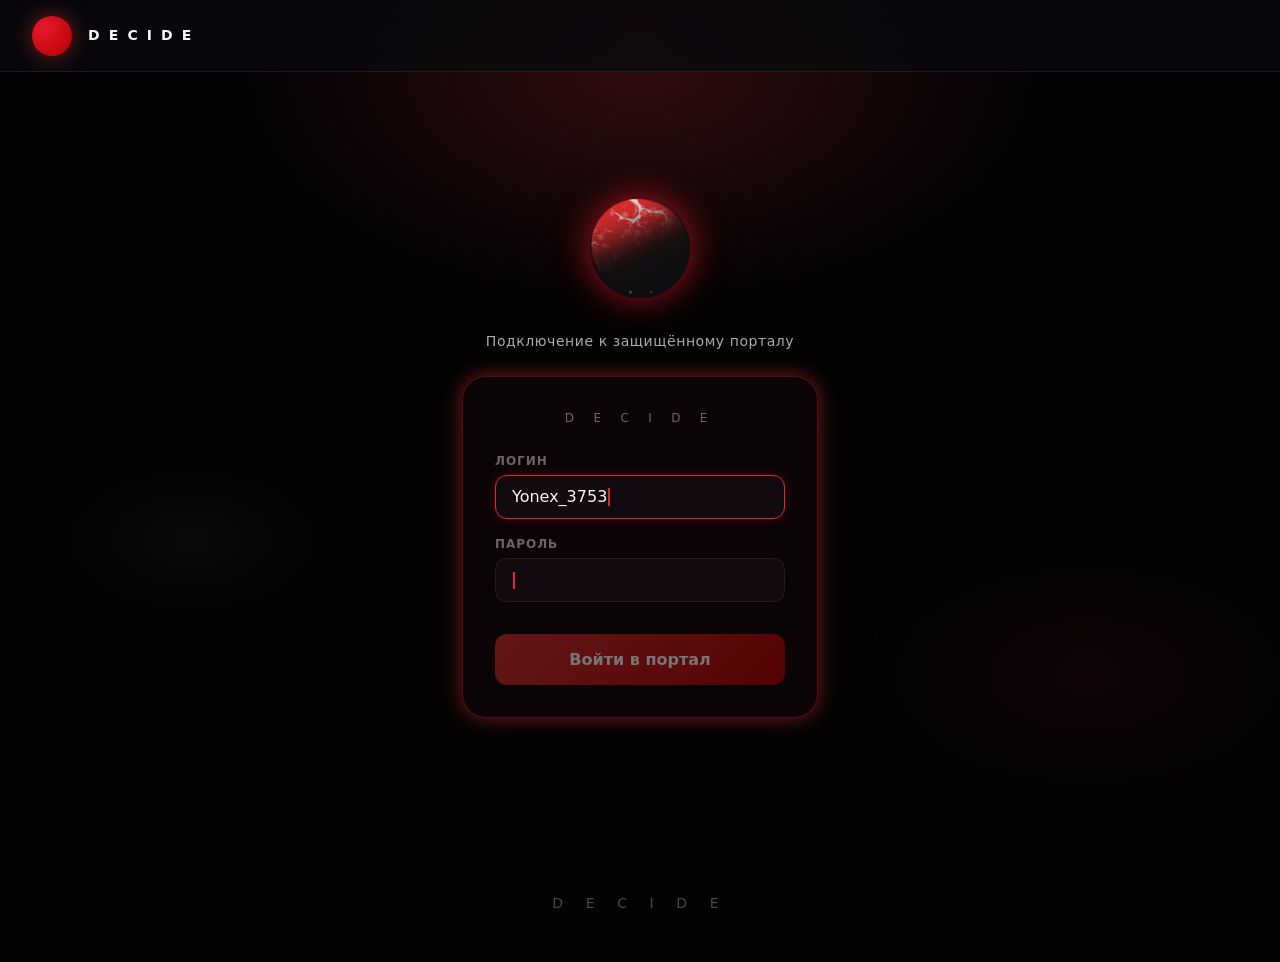
<file: index.html>
<!DOCTYPE html>
<html lang="ru">
<head>
  <meta charset="UTF-8">
  <meta name="viewport" content="width=device-width, initial-scale=1.0">
  <meta name="description" content="Decide — внутренний веб-портал команды">
  <meta name="theme-color" content="#050508">
  <title>Decide — Веб-Портал</title>
  <link rel="stylesheet" href="design.css">
</head>
<body data-current-page="home">

  <div id="live-region" class="live-region" role="status" aria-live="polite" aria-atomic="true"></div>

  <div class="page-wrapper">

    <header class="site-header site-header--auth-only" role="banner">
      <a href="index.html" class="site-logo" aria-label="Decide — на главную">
        <span class="site-logo__mark" aria-hidden="true"></span>
        <span class="site-logo__text">Decide</span>
      </a>

      <nav class="site-nav" role="navigation" aria-label="Основная навигация">
        <a href="index.html" class="site-nav__link" data-page="home" aria-current="page">
          <span class="site-nav__icon" data-icon="home" aria-hidden="true"></span>
          <span class="nav-label">Главная</span>
        </a>
        <a href="manual.html" class="site-nav__link" data-page="manual">
          <span class="site-nav__icon" data-icon="book" aria-hidden="true"></span>
          <span class="nav-label">Справочник</span>
        </a>
        <a href="rules.html" class="site-nav__link" data-page="rules">
          <span class="site-nav__icon" data-icon="clipboard" aria-hidden="true"></span>
          <span class="nav-label">Правила</span>
        </a>
      </nav>

      <div class="site-header__actions">
        <button type="button" id="logout-btn" class="btn-logout hidden" aria-label="Выйти из портала">
          Выйти
        </button>
      </div>
    </header>

    <main class="page-main page-main--wide" role="main">

      <section
        class="screen screen--active auth-screen"
        data-screen="auth"
        id="auth-screen"
        aria-label="Авторизация в портале"
        aria-hidden="false"
      >
        <div class="auth-cinematic">
          <div class="auth-cinematic__moon" role="img" aria-label="Красная луна Decide"></div>
          <p class="auth-cinematic__tagline">Подключение к защищённому порталу</p>

          <div class="auth-cinematic__card" id="cinematic-form">
            <p class="auth-cinematic__brand">D E C I D E</p>
            <div class="auth-cinematic__field">
              <span class="auth-cinematic__label">Логин</span>
              <div class="auth-cinematic__input" id="cinematic-login" aria-live="polite">
                <span class="auth-cinematic__cursor" aria-hidden="true"></span>
              </div>
            </div>
            <div class="auth-cinematic__field">
              <span class="auth-cinematic__label">Пароль</span>
              <div class="auth-cinematic__input auth-cinematic__input--password" id="cinematic-password" aria-live="polite">
                <span class="auth-cinematic__cursor" aria-hidden="true"></span>
              </div>
            </div>
            <button type="button" class="btn-primary auth-cinematic__btn" id="cinematic-btn" disabled>
              Войти в портал
            </button>
          </div>

          <div class="auth-cinematic__phase" id="cinematic-phase" hidden>
            <div class="loading-spinner" id="cinematic-spinner" role="progressbar" aria-label="Загрузка"></div>
            <p class="loading-screen__text" id="cinematic-status">Проверка доступа…</p>
          </div>
        </div>
      </section>

      <section
        class="screen dashboard-screen"
        data-screen="dashboard"
        id="dashboard-screen"
        aria-label="Главная панель портала"
        aria-hidden="true"
      >
        <div class="dashboard-sakura-bg" aria-hidden="true"></div>
        <div class="dashboard-hero">
          <div class="dashboard-hero__welcome">
            <p class="dashboard-hero__greeting">С возвращением</p>
            <h1 class="dashboard-hero__title">
              Привет, <span id="dashboard-greeting-name">Сотрудник</span>!
            </h1>
            <p class="dashboard-hero__description">
              Вы вошли в портал команды Decide. Здесь собраны справочник по иерархии ролей,
              правила поведения и все необходимые материалы для работы.
              Ваша текущая роль: <strong id="dashboard-user-role" class="text-accent">Staff</strong>.
            </p>
          </div>

          <div class="dashboard-hero__visual dashboard-hero__visual--sakura">
            <img
              src="assets/brand-moon.png"
              alt="Decide — красная луна и сакура"
              loading="lazy"
            >
            <div class="dashboard-hero__visual-overlay" aria-hidden="true"></div>
          </div>
        </div>

        <div class="dashboard-nav-grid" role="navigation" aria-label="Разделы портала">
          <a href="manual.html" class="nav-card">
            <div class="nav-card__icon" data-icon="book" aria-hidden="true"></div>
            <h2 class="nav-card__title">Справочник ролей</h2>
            <p class="nav-card__description">
              Подробное описание иерархии должностей: Director, Technical Administrator,
              Administrator, Support, Designer и Staff — обязанности, права и зоны ответственности.
            </p>
            <span class="nav-card__arrow">Перейти к справочнику →</span>
          </a>

          <a href="rules.html" class="nav-card">
            <div class="nav-card__icon" data-icon="clipboard" aria-hidden="true"></div>
            <h2 class="nav-card__title">Правила команды</h2>
            <p class="nav-card__description">
              Нормативы поведения, запрещённые слова, рекомендации по коммуникации
              и корпоративный стиль общения внутри команды.
            </p>
            <span class="nav-card__arrow">Перейти к правилам →</span>
          </a>
        </div>

        <div class="dashboard-stats" aria-label="Статистика портала">
          <div class="stat-widget stat-widget--accent">
            <div class="stat-widget__value">6</div>
            <div class="stat-widget__label">Ролей в иерархии</div>
          </div>
          <div class="stat-widget">
            <div class="stat-widget__value">24/7</div>
            <div class="stat-widget__label">Доступ к порталу</div>
          </div>
          <div class="stat-widget">
            <div class="stat-widget__value">100%</div>
            <div class="stat-widget__label">Актуальность правил</div>
          </div>
          <div class="stat-widget">
            <div class="stat-widget__value">Decide</div>
            <div class="stat-widget__label">Команда</div>
          </div>
        </div>
      </section>

    </main>

    <footer class="brand-footer" role="contentinfo">
      <p class="brand-footer__text">D E C I D E</p>
    </footer>

  </div>

  <script src="logics.js"></script>
</body>
</html>
</file>
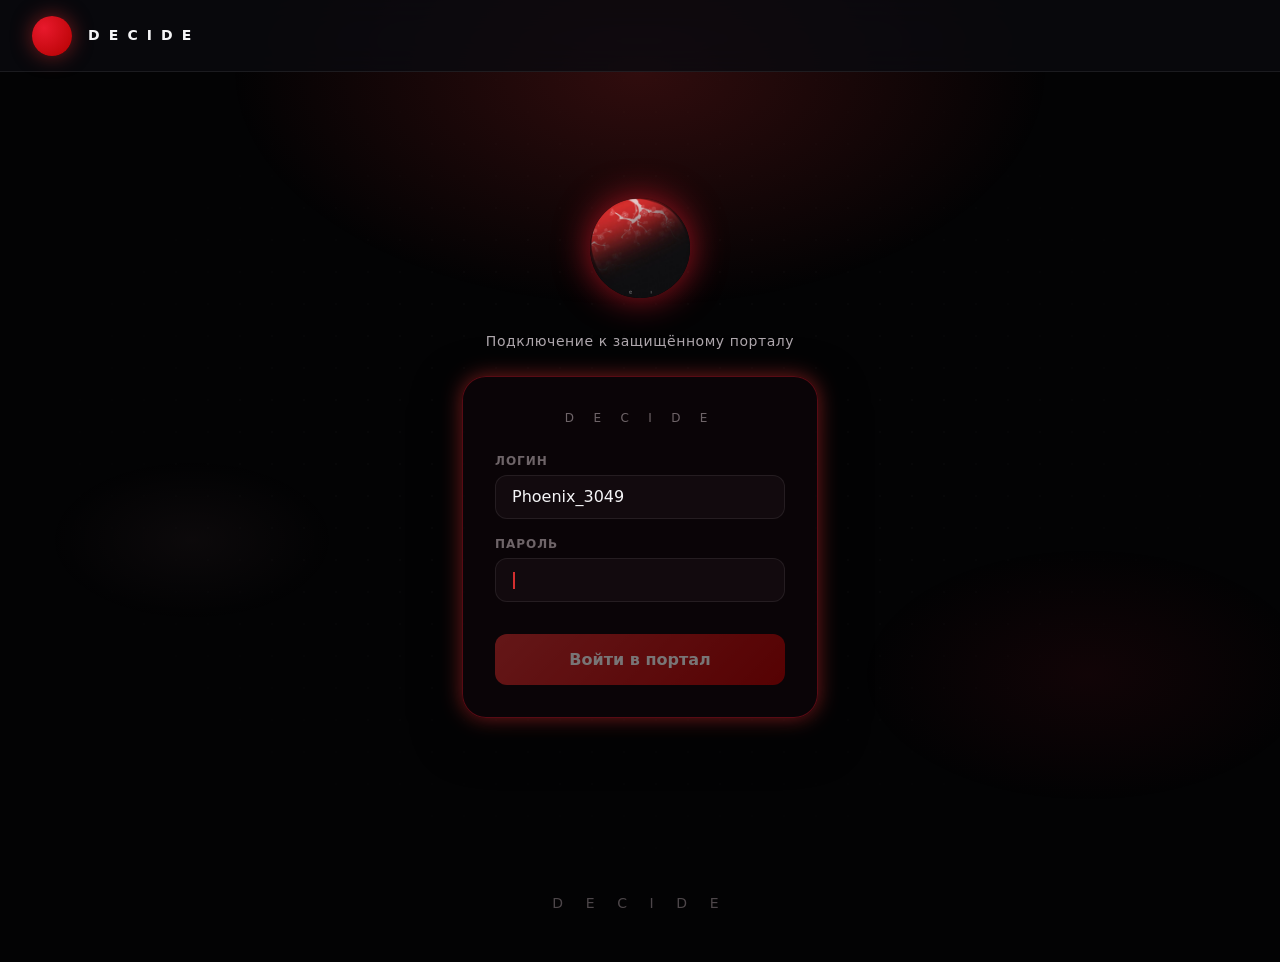
<file: manual.html>
<!DOCTYPE html>
<html lang="ru">
<head>
  <meta charset="UTF-8">
  <meta name="viewport" content="width=device-width, initial-scale=1.0">
  <meta name="description" content="Decide — справочник по иерархии ролей и должностей команды">
  <meta name="theme-color" content="#0a0a0f">
  <title>Decide — Справочник ролей</title>
  <link rel="stylesheet" href="design.css">
</head>
<body data-current-page="manual" data-page="protected">

  <div id="live-region" class="live-region" role="status" aria-live="polite" aria-atomic="true"></div>

  <div class="page-wrapper">

    <header class="site-header" role="banner">
      <a href="index.html" class="site-logo" aria-label="Decide — на главную">
        <span class="site-logo__mark" aria-hidden="true"></span>
        <span class="site-logo__text">Decide</span>
      </a>

      <nav class="site-nav" role="navigation" aria-label="Основная навигация">
        <a href="index.html" class="site-nav__link" data-page="home">
          <span class="site-nav__icon" data-icon="home" aria-hidden="true"></span>
          <span class="nav-label">Главная</span>
        </a>
        <a href="manual.html" class="site-nav__link" data-page="manual" aria-current="page">
          <span class="site-nav__icon" data-icon="book" aria-hidden="true"></span>
          <span class="nav-label">Справочник</span>
        </a>
        <a href="rules.html" class="site-nav__link" data-page="rules">
          <span class="site-nav__icon" data-icon="clipboard" aria-hidden="true"></span>
          <span class="nav-label">Правила</span>
        </a>
      </nav>

      <div class="site-header__actions">
        <button type="button" id="logout-btn" class="btn-logout hidden" aria-label="Выйти из портала">
          Выйти
        </button>
      </div>
    </header>

    <main class="page-main" role="main">

      <header class="page-hero">
        <span class="page-hero__badge">Внутренний документ</span>
        <h1 class="page-hero__title">Справочник иерархии</h1>
        <p class="page-hero__subtitle">
          Полное описание ролей и должностей в команде Decide. Каждая позиция имеет чётко
          определённые обязанности, права доступа и зоны ответственности. Документ обязателен
          к изучению всеми сотрудниками.
        </p>
      </header>

      <div class="manual-layout">

        
        <aside class="manual-toc" role="navigation" aria-label="Оглавление справочника">
          <h2 class="manual-toc__title">Содержание</h2>
          <a href="#role-director" class="manual-toc__link">Director</a>
          <a href="#role-tech-admin" class="manual-toc__link">Technical Administrator</a>
          <a href="#role-administrator" class="manual-toc__link">Administrator</a>
          <a href="#role-support" class="manual-toc__link">Support</a>
          <a href="#role-designer" class="manual-toc__link">Designer</a>
          <a href="#role-staff" class="manual-toc__link">Staff</a>
        </aside>

        
        <div class="hierarchy-timeline" role="list" aria-label="Иерархия ролей команды">

          
          <article class="role-card" id="role-director" role="listitem">
            <header class="role-card__header">
              <div class="role-card__title-group">
                <p class="role-card__level">Уровень 1 — Высшее руководство</p>
                <h2 class="role-card__title">Директор</h2>
                <p class="role-card__title-en">Director</p>
              </div>
              <span class="role-card__badge role-card__badge--director">Руководство</span>
            </header>

            <p class="role-card__description">
              Директор является высшим руководящим лицом команды Decide. Принимает стратегические
              решения, определяет направление развития проекта и несёт полную ответственность
              за деятельность всей организации. Имеет безусловный приоритет при разрешении
              конфликтных ситуаций и утверждении ключевых изменений.
            </p>

            <div class="role-card__sections">
              <section class="role-section">
                <h3 class="role-section__title">Обязанности</h3>
                <ul class="role-section__list">
                  <li>Формирование стратегии развития команды и проектов</li>
                  <li>Утверждение кадровых решений и назначение на ключевые должности</li>
                  <li>Контроль соблюдения правил и корпоративной этики</li>
                  <li>Принятие финальных решений по спорным вопросам</li>
                  <li>Представление команды во внешних коммуникациях</li>
                  <li>Утверждение бюджета и крупных технических изменений</li>
                </ul>
              </section>

              <section class="role-section">
                <h3 class="role-section__title">Права</h3>
                <ul class="role-section__list">
                  <li>Полный административный доступ ко всем системам</li>
                  <li>Право вето на любое решение нижестоящих ролей</li>
                  <li>Назначение и снятие с должности любого сотрудника</li>
                  <li>Изменение правил и регламентов команды</li>
                  <li>Доступ к конфиденциальной информации проекта</li>
                </ul>
              </section>

              <section class="role-section">
                <h3 class="role-section__title">Зона ответственности</h3>
                <ul class="role-section__list">
                  <li>Общее руководство командой Decide</li>
                  <li>Стратегическое планирование и развитие</li>
                  <li>Корпоративная культура и ценности</li>
                  <li>Юридические и репутационные риски</li>
                </ul>
              </section>
            </div>
          </article>

          
          <article class="role-card" id="role-tech-admin" role="listitem">
            <header class="role-card__header">
              <div class="role-card__title-group">
                <p class="role-card__level">Уровень 2 — Техническое руководство</p>
                <h2 class="role-card__title">Технический администратор</h2>
                <p class="role-card__title-en">Technical Administrator</p>
              </div>
              <span class="role-card__badge role-card__badge--tech">Техническая роль</span>
            </header>

            <p class="role-card__description">
              Технический администратор отвечает за инфраструктуру, серверы, боты и все
              технические системы команды. Является главным специалистом по настройке,
              обслуживанию и безопасности IT-ресурсов. Подчиняется напрямую Director.
            </p>

            <div class="role-card__sections">
              <section class="role-section">
                <h3 class="role-section__title">Обязанности</h3>
                <ul class="role-section__list">
                  <li>Администрирование серверов Discord и связанных сервисов</li>
                  <li>Разработка, настройка и поддержка ботов</li>
                  <li>Обеспечение информационной безопасности</li>
                  <li>Резервное копирование и восстановление данных</li>
                  <li>Техническая поддержка администраторов нижнего уровня</li>
                  <li>Мониторинг работоспособности всех систем 24/7</li>
                  <li>Внедрение и сопровождение веб-портала и интеграций</li>
                </ul>
              </section>

              <section class="role-section">
                <h3 class="role-section__title">Права</h3>
                <ul class="role-section__list">
                  <li>Полный root-доступ к серверам и хостингу</li>
                  <li>Управление API-ключами и токенами ботов</li>
                  <li>Настройка прав доступа на техническом уровне</li>
                  <li>Развёртывание и откат обновлений</li>
                  <li>Доступ к логам и системам мониторинга</li>
                </ul>
              </section>

              <section class="role-section">
                <h3 class="role-section__title">Зона ответственности</h3>
                <ul class="role-section__list">
                  <li>Техническая инфраструктура команды</li>
                  <li>Безопасность данных и систем</li>
                  <li>Бесперебойная работа сервисов</li>
                  <li>Техническая документация</li>
                </ul>
              </section>
            </div>
          </article>

          
          <article class="role-card" id="role-administrator" role="listitem">
            <header class="role-card__header">
              <div class="role-card__title-group">
                <p class="role-card__level">Уровень 3 — Администрирование</p>
                <h2 class="role-card__title">Администратор</h2>
                <p class="role-card__title-en">Administrator</p>
              </div>
              <span class="role-card__badge role-card__badge--admin">Администрирование</span>
            </header>

            <p class="role-card__description">
              Администратор управляет повседневной жизнью сервера и команды: модерация,
              организация мероприятий, работа с участниками. Является связующим звеном
              между руководством и рядовыми сотрудниками.
            </p>

            <div class="role-card__sections">
              <section class="role-section">
                <h3 class="role-section__title">Обязанности</h3>
                <ul class="role-section__list">
                  <li>Модерация чатов и голосовых каналов</li>
                  <li>Применение санкций согласно правилам команды</li>
                  <li>Организация и проведение внутренних мероприятий</li>
                  <li>Координация работы Support и Staff</li>
                  <li>Обработка обращений и жалоб участников</li>
                  <li>Ведение отчётности о проделанной работе</li>
                  <li>Контроль соблюдения правил новыми участниками</li>
                </ul>
              </section>

              <section class="role-section">
                <h3 class="role-section__title">Права</h3>
                <ul class="role-section__list">
                  <li>Выдача предупреждений, мутов и банов</li>
                  <li>Управление ролями участников (в рамках полномочий)</li>
                  <li>Создание и редактирование каналов</li>
                  <li>Доступ к модераторским инструментам</li>
                  <li>Инициирование кадровых рекомендаций</li>
                </ul>
              </section>

              <section class="role-section">
                <h3 class="role-section__title">Зона ответственности</h3>
                <ul class="role-section__list">
                  <li>Порядок и дисциплина на сервере</li>
                  <li>Качество модерации</li>
                  <li>Актуальность правил в повседневной практике</li>
                  <li>Обратная связь от участников</li>
                </ul>
              </section>
            </div>
          </article>

          
          <article class="role-card" id="role-support" role="listitem">
            <header class="role-card__header">
              <div class="role-card__title-group">
                <p class="role-card__level">Уровень 4 — Поддержка</p>
                <h2 class="role-card__title">Саппорт</h2>
                <p class="role-card__title-en">Support</p>
              </div>
              <span class="role-card__badge role-card__badge--support">Поддержка</span>
            </header>

            <p class="role-card__description">
              Сотрудник поддержки — первое лицо, с которым взаимодействуют участники при
              возникновении вопросов или проблем. Обеспечивает оперативную помощь, собирает
              обратную связь и эскалирует сложные случаи администраторам.
            </p>

            <div class="role-card__sections">
              <section class="role-section">
                <h3 class="role-section__title">Обязанности</h3>
                <ul class="role-section__list">
                  <li>Ответы на обращения участников в тикет-системе</li>
                  <li>Консультирование по правилам и функционалу сервера</li>
                  <li>Фиксация и передача багов техническому администратору</li>
                  <li>Помощь новым участникам в адаптации</li>
                  <li>Ведение базы знаний и FAQ</li>
                  <li>Сбор предложений по улучшению сервиса</li>
                </ul>
              </section>

              <section class="role-section">
                <h3 class="role-section__title">Права</h3>
                <ul class="role-section__list">
                  <li>Доступ к тикет-системе и истории обращений</li>
                  <li>Создание внутренних заметок по обращениям</li>
                  <li>Эскалация тикетов администраторам</li>
                  <li>Доступ к справочным материалам и документации</li>
                </ul>
              </section>

              <section class="role-section">
                <h3 class="role-section__title">Зона ответственности</h3>
                <ul class="role-section__list">
                  <li>Качество и скорость ответов на обращения</li>
                  <li>Удовлетворённость участников поддержкой</li>
                  <li>Актуальность FAQ и базы знаний</li>
                </ul>
              </section>
            </div>
          </article>

          
          <article class="role-card" id="role-designer" role="listitem">
            <header class="role-card__header">
              <div class="role-card__title-group">
                <p class="role-card__level">Уровень 4 — Креатив</p>
                <h2 class="role-card__title">Дизайнер</h2>
                <p class="role-card__title-en">Designer</p>
              </div>
              <span class="role-card__badge role-card__badge--designer">Креатив</span>
            </header>

            <p class="role-card__description">
              Дизайнер отвечает за визуальную идентичность команды Decide: оформление сервера,
              баннеры, аватары, UI-элементы и промо-материалы. Обеспечивает единый стиль
              во всех точках контакта с аудиторией.
            </p>

            <div class="role-card__sections">
              <section class="role-section">
                <h3 class="role-section__title">Обязанности</h3>
                <ul class="role-section__list">
                  <li>Разработка и поддержание брендбука команды</li>
                  <li>Создание графики для Discord-сервера и соцсетей</li>
                  <li>Дизайн интерфейсов ботов и веб-портала</li>
                  <li>Подготовка материалов для мероприятий и анонсов</li>
                  <li>Согласование визуала с Director и Administrator</li>
                  <li>Адаптация дизайна под разные форматы и платформы</li>
                </ul>
              </section>

              <section class="role-section">
                <h3 class="role-section__title">Права</h3>
                <ul class="role-section__list">
                  <li>Доступ к исходным файлам бренда</li>
                  <li>Предложение изменений визуального стиля</li>
                  <li>Участие в обсуждении UI/UX решений</li>
                  <li>Публикация утверждённых материалов</li>
                </ul>
              </section>

              <section class="role-section">
                <h3 class="role-section__title">Зона ответственности</h3>
                <ul class="role-section__list">
                  <li>Визуальная целостность бренда Decide</li>
                  <li>Качество графических материалов</li>
                  <li>Соблюдение стилевых гайдлайнов</li>
                </ul>
              </section>
            </div>
          </article>

          
          <article class="role-card" id="role-staff" role="listitem">
            <header class="role-card__header">
              <div class="role-card__title-group">
                <p class="role-card__level">Уровень 5 — Базовый состав</p>
                <h2 class="role-card__title">Сотрудник</h2>
                <p class="role-card__title-en">Staff</p>
              </div>
              <span class="role-card__badge role-card__badge--staff">Базовая роль</span>
            </header>

            <p class="role-card__description">
              Staff — базовая роль в команде Decide. Сотрудник выполняет порученные задачи,
              участвует в жизни сервера и соблюдает все правила и регламенты. Является
              фундаментом команды и может быть повышен при проявлении инициативы и компетентности.
            </p>

            <div class="role-card__sections">
              <section class="role-section">
                <h3 class="role-section__title">Обязанности</h3>
                <ul class="role-section__list">
                  <li>Соблюдение правил команды и корпоративной этики</li>
                  <li>Выполнение поставленных задач в установленные сроки</li>
                  <li>Активное участие в жизни сервера и мероприятиях</li>
                  <li>Своевременная отчётность о проделанной работе</li>
                  <li>Помощь новым участникам в рамках компетенций</li>
                  <li>Изучение справочника и правил команды</li>
                </ul>
              </section>

              <section class="role-section">
                <h3 class="role-section__title">Права</h3>
                <ul class="role-section__list">
                  <li>Доступ к внутренним каналам команды</li>
                  <li>Участие в обсуждениях и голосованиях</li>
                  <li>Подача предложений по улучшению работы</li>
                  <li>Обращение к Support и Administrator за помощью</li>
                  <li>Доступ к порталу Decide и справочным материалам</li>
                </ul>
              </section>

              <section class="role-section">
                <h3 class="role-section__title">Зона ответственности</h3>
                <ul class="role-section__list">
                  <li>Личная дисциплина и соблюдение регламентов</li>
                  <li>Качество выполнения порученных задач</li>
                  <li>Репутация команды в общении с участниками</li>
                </ul>
              </section>
            </div>
          </article>

        </div>
      </div>

    </main>

    <footer class="brand-footer" role="contentinfo">
      <p class="brand-footer__text">D E C I D E</p>
    </footer>

  </div>

  <script src="logics.js"></script>
</body>
</html>
</file>
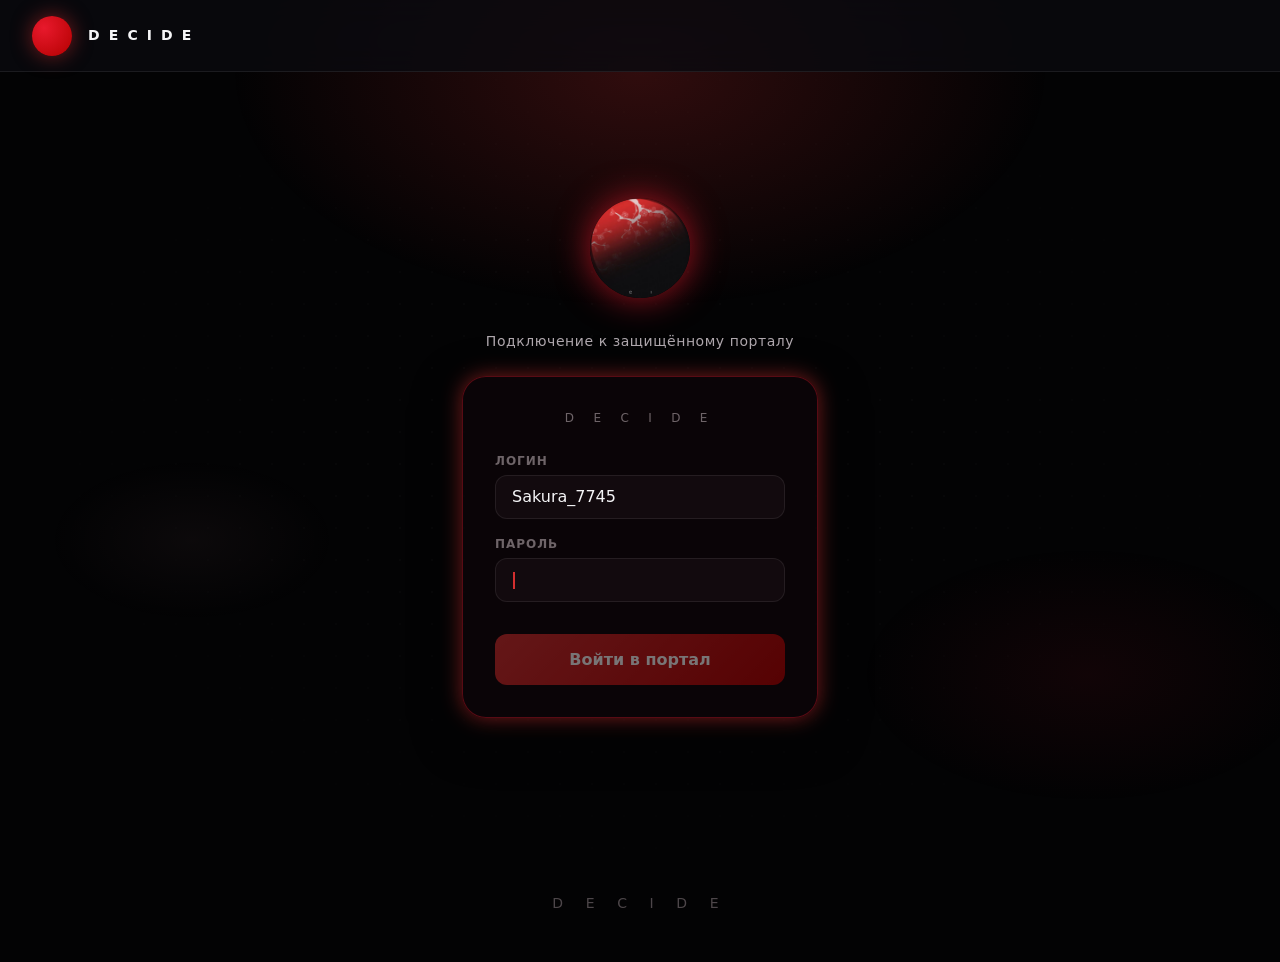
<file: rules.html>
<!DOCTYPE html>
<html lang="ru">
<head>
  <meta charset="UTF-8">
  <meta name="viewport" content="width=device-width, initial-scale=1.0">
  <meta name="description" content="Decide — правила поведения, коммуникации и корпоративные нормативы команды">
  <meta name="theme-color" content="#0a0a0f">
  <title>Decide — Правила команды</title>
  <link rel="stylesheet" href="design.css">
</head>
<body data-current-page="rules" data-page="protected">

  <div id="live-region" class="live-region" role="status" aria-live="polite" aria-atomic="true"></div>

  <div class="page-wrapper">

    <header class="site-header" role="banner">
      <a href="index.html" class="site-logo" aria-label="Decide — на главную">
        <span class="site-logo__mark" aria-hidden="true"></span>
        <span class="site-logo__text">Decide</span>
      </a>

      <nav class="site-nav" role="navigation" aria-label="Основная навигация">
        <a href="index.html" class="site-nav__link" data-page="home">
          <span class="site-nav__icon" data-icon="home" aria-hidden="true"></span>
          <span class="nav-label">Главная</span>
        </a>
        <a href="manual.html" class="site-nav__link" data-page="manual">
          <span class="site-nav__icon" data-icon="book" aria-hidden="true"></span>
          <span class="nav-label">Справочник</span>
        </a>
        <a href="rules.html" class="site-nav__link" data-page="rules" aria-current="page">
          <span class="site-nav__icon" data-icon="clipboard" aria-hidden="true"></span>
          <span class="nav-label">Правила</span>
        </a>
      </nav>

      <div class="site-header__actions">
        <button type="button" id="logout-btn" class="btn-logout hidden" aria-label="Выйти из портала">
          Выйти
        </button>
      </div>
    </header>

    <main class="page-main" role="main">

      
      <div class="rules-banner" role="banner">
        <div class="rules-banner__planet" role="img" aria-label="Символ политики сервера Decide"></div>
        <div class="rules-banner__content">
          <h1 class="rules-banner__title">Политика сервера</h1>
          <p class="rules-banner__subtitle">
            Нормативы поведения, коммуникации и корпоративной этики команды Decide.
            Соблюдение правил обязательно для всех сотрудников без исключения.
          </p>
        </div>
      </div>

      <div class="rules-grid">

        
        <section class="rule-block" id="rule-general" aria-labelledby="rule-general-title">
          <header class="rule-block__header">
            <span class="rule-block__number" aria-hidden="true">01</span>
            <h2 class="rule-block__title" id="rule-general-title">
              Общие положения
              <button
                type="button"
                class="tooltip-trigger"
                tabindex="0"
                aria-label="Подсказка: общие положения"
              >
                ?
                <span class="tooltip-popup" role="tooltip">
                  Этот раздел устанавливает базовые принципы, обязательные для всех
                  сотрудников независимо от роли и стажа.
                </span>
              </button>
            </h2>
          </header>

          <div class="rule-block__content">
            <p>
              Каждый сотрудник команды Decide обязан ознакомиться с настоящими правилами
              до начала работы и соблюдать их в полном объёме. Незнание правил не освобождает
              от ответственности за их нарушение.
            </p>
            <ul class="rule-list">
              <li>Уважительное отношение к коллегам, участникам и руководству</li>
              <li>Соблюдение субординации согласно иерархии ролей</li>
              <li>Конфиденциальность внутренней информации команды</li>
              <li>Актуальность знаний о правилах — при изменениях обязательно перечитать документ</li>
              <li>Немедленное информирование Administrator о конфликтах и инцидентах</li>
            </ul>
          </div>
        </section>

        
        <section class="rule-block" id="rule-behavior" aria-labelledby="rule-behavior-title">
          <header class="rule-block__header">
            <span class="rule-block__number" aria-hidden="true">02</span>
            <h2 class="rule-block__title" id="rule-behavior-title">
              Поведение на сервере
              <button
                type="button"
                class="tooltip-trigger"
                tabindex="0"
                aria-label="Подсказка: поведение на сервере"
              >
                ?
                <span class="tooltip-popup" role="tooltip">
                  Правила распространяются на все каналы Discord: текстовые, голосовые
                  и личные сообщения между сотрудниками в рабочем контексте.
                </span>
              </button>
            </h2>
          </header>

          <div class="rule-block__content">
            <p>
              Сотрудник Decide представляет команду в каждом своём действии на сервере.
              Поведение должно соответствовать корпоративному стилю и не наносить
              репутационный ущерб проекту.
            </p>
            <ul class="rule-list">
              <li>Запрещены оскорбления, унижения и дискриминация в любой форме</li>
              <li>Запрещён спам, флуд и засорение каналов нерелевантным контентом</li>
              <li>Запрещено разглашение личных данных участников без согласия</li>
              <li>Запрещена реклама сторонних проектов без одобрения Director</li>
              <li>Запрещено использование ботов и скриптов без разрешения Technical Administrator</li>
              <li>Голосовые каналы: отсутствие посторонних шумов, микрофон по необходимости</li>
              <li>Рабочие каналы используются строго по назначению</li>
            </ul>
          </div>
        </section>

        
        <section class="rule-block" id="rule-forbidden-words" aria-labelledby="rule-forbidden-title">
          <header class="rule-block__header">
            <span class="rule-block__number" aria-hidden="true">03</span>
            <h2 class="rule-block__title" id="rule-forbidden-title">
              Запрещённые слова и выражения
              <button
                type="button"
                class="tooltip-trigger"
                tabindex="0"
                aria-label="Подсказка: запрещённые слова"
              >
                ?
                <span class="tooltip-popup" role="tooltip">
                  Список не является исчерпывающим. Administrator вправе применить
                  санкции за любую лексику, нарушающую этику команды, даже если она
                  не указана явно.
                </span>
              </button>
            </h2>
          </header>

          <div class="rule-block__content">
            <p>
              Использование следующих слов и выражений запрещено в любых каналах команды.
              Нарушение влечёт предупреждение; при повторении — мут или снятие с должности.
            </p>

            <div class="forbidden-words" role="list" aria-label="Список запрещённых слов">
              <span class="forbidden-word" role="listitem">мат (любые формы)</span>
              <span class="forbidden-word" role="listitem">оскорбления национальности</span>
              <span class="forbidden-word" role="listitem">унижение по полу</span>
              <span class="forbidden-word" role="listitem">призывы к насилию</span>
              <span class="forbidden-word" role="listitem">разжигание конфликтов</span>
              <span class="forbidden-word" role="listitem">токсичные мемы</span>
              <span class="forbidden-word" role="listitem">обход цензуры*</span>
              <span class="forbidden-word" role="listitem">доксинг-термины</span>
              <span class="forbidden-word" role="listitem">оскорбления участников</span>
              <span class="forbidden-word" role="listitem">политические провокации</span>
            </div>

            <p style="margin-top: 1rem;">
              <em class="text-muted">* Обход цензуры — намеренное искажение запрещённых слов
              (замена букв, leet-speak, пробелы) с целью обойти фильтры.</em>
            </p>
          </div>
        </section>

        
        <section class="rule-block" id="rule-communication" aria-labelledby="rule-communication-title">
          <header class="rule-block__header">
            <span class="rule-block__number" aria-hidden="true">04</span>
            <h2 class="rule-block__title" id="rule-communication-title">
              Рекомендации по коммуникации
              <button
                type="button"
                class="tooltip-trigger"
                tabindex="0"
                aria-label="Подсказка: коммуникация"
              >
                ?
                <span class="tooltip-popup" role="tooltip">
                  Грамотная коммуникация — основа профессиональной среды.
                  Эти рекомендации помогают поддерживать рабочий тон общения.
                </span>
              </button>
            </h2>
          </header>

          <div class="rule-block__content">
            <p>
              Качественная коммуникация повышает эффективность команды и формирует
              доверие у участников. Следуйте этим рекомендациям во всех рабочих диалогах.
            </p>
            <ul class="rule-list">
              <li>Обращайтесь к коллегам по никнейму или роли — не используйте уничижительные прозвища</li>
              <li>Формулируйте мысли чётко и по существу; избегайте пассивной агрессии</li>
              <li>При критике конструктивно указывайте на проблему, а не на личность</li>
              <li>Отвечайте на обращения в течение 24 часов в рабочих каналах</li>
              <li>Используйте треды для обсуждения конкретных тем — не уводите общий чат в оффтоп</li>
              <li>Эмодзи и стикеры — умеренно; в официальных объявлениях воздержитесь от них</li>
              <li>Капслок допустим только для акцентирования одного слова, не целых предложений</li>
              <li>При недопонимании — уточняйте, а не предполагайте худшее</li>
            </ul>
          </div>
        </section>

        
        <section class="rule-block" id="rule-ethics" aria-labelledby="rule-ethics-title">
          <header class="rule-block__header">
            <span class="rule-block__number" aria-hidden="true">05</span>
            <h2 class="rule-block__title" id="rule-ethics-title">
              Рабочая этика
              <button
                type="button"
                class="tooltip-trigger"
                tabindex="0"
                aria-label="Подсказка: рабочая этика"
              >
                ?
                <span class="tooltip-popup" role="tooltip">
                  Этические нормы определяют профессиональное поведение сотрудника
                  за пределами прямых запретов — это стандарты, к которым стоит стремиться.
                </span>
              </button>
            </h2>
          </header>

          <div class="rule-block__content">
            <ul class="rule-list">
              <li>Честность в отчётах и коммуникации с руководством</li>
              <li>Своевременное информирование о невозможности выполнить задачу в срок</li>
              <li>Недопустимость присвоения чужих заслуг</li>
              <li>Запрет на использование служебного положения в личных целях</li>
              <li>Лояльность к команде при внешних коммуникациях</li>
              <li>Инициативность приветствуется, но согласовывайте крупные изменения с руководством</li>
            </ul>
          </div>
        </section>

        
        <section class="rule-block" id="rule-sanctions" aria-labelledby="rule-sanctions-title">
          <header class="rule-block__header">
            <span class="rule-block__number" aria-hidden="true">06</span>
            <h2 class="rule-block__title" id="rule-sanctions-title">
              Система санкций
              <button
                type="button"
                class="tooltip-trigger"
                tabindex="0"
                aria-label="Подсказка: система санкций"
              >
                ?
                <span class="tooltip-popup" role="tooltip">
                  Градация санкций применяется по усмотрению Administrator
                  с учётом тяжести нарушения и истории сотрудника.
                </span>
              </button>
            </h2>
          </header>

          <div class="rule-block__content">
            <p>
              При нарушении правил применяется следующая градация мер воздействия.
              Director сохраняет право применить санкцию любого уровня без предупреждения
              при грубом нарушении.
            </p>
            <ul class="rule-list">
              <li><strong>Устное предупреждение</strong> — первичное нарушение незначительного характера</li>
              <li><strong>Письменное предупреждение</strong> — повторное или более серьёзное нарушение</li>
              <li><strong>Мут (1–7 дней)</strong> — систематические нарушения или грубость</li>
              <li><strong>Снятие с должности</strong> — грубое или неоднократное нарушение</li>
              <li><strong>Бан</strong> — решение Director при нанесении критического ущерба команде</li>
            </ul>
          </div>
        </section>

        
        <section class="rule-block" id="rule-confidentiality" aria-labelledby="rule-confidentiality-title">
          <header class="rule-block__header">
            <span class="rule-block__number" aria-hidden="true">07</span>
            <h2 class="rule-block__title" id="rule-confidentiality-title">
              Конфиденциальность
              <button
                type="button"
                class="tooltip-trigger"
                tabindex="0"
                aria-label="Подсказка: конфиденциальность"
              >
                ?
                <span class="tooltip-popup" role="tooltip">
                  Утечка внутренней информации может нанести серьёзный ущерб
                  проекту и повлечёт немедленное снятие с должности.
                </span>
              </button>
            </h2>
          </header>

          <div class="rule-block__content">
            <ul class="rule-list">
              <li>Запрещено передавать содержимое закрытых каналов третьим лицам</li>
              <li>Запрещено публиковать внутренние обсуждения за пределами команды</li>
              <li>Доступ к порталу Decide — строго персонален</li>
              <li>Технические данные (токены, пароли, IP) не передаются в открытых каналах</li>
              <li>При увольнении доступ ко всем ресурсам отзывается в течение 24 часов</li>
            </ul>
          </div>
        </section>

      </div>

    </main>

    <footer class="brand-footer" role="contentinfo">
      <p class="brand-footer__text">D E C I D E</p>
    </footer>

  </div>

  <script src="logics.js"></script>
</body>
</html>
</file>
<file: design.css>
:root {
  --color-bg-deep: #030304;
  --color-bg-primary: #0a0008;
  --color-bg-secondary: #120a0e;
  --color-bg-elevated: #1a1014;
  --color-bg-card: rgba(20, 8, 12, 0.88);
  --color-bg-glass: rgba(14, 6, 10, 0.78);
  --color-accent-red: #d32f2f;
  --color-accent-crimson: #b30000;
  --color-accent-burgundy: #6b0f1a;
  --color-accent-moon: #e8192c;
  --color-accent-glow: rgba(211, 47, 47, 0.55);
  --color-accent-soft: rgba(211, 47, 47, 0.14);
  --color-sakura: #ffb7c5;
  --color-sakura-dim: rgba(255, 183, 197, 0.35);
  --color-text-primary: #f5f5f7;
  --color-text-secondary: #b0a8ae;
  --color-text-muted: #6e6468;
  --color-text-accent: #ff4d5e;
  --color-border: rgba(255, 255, 255, 0.08);
  --color-border-accent: rgba(232, 25, 44, 0.35);
  --color-success: #2ecc71;
  --color-warning: #f39c12;
  --color-error: #e74c3c;
  --color-info: #3498db;
  --font-family-base: "Segoe UI", "Inter", system-ui, -apple-system, sans-serif;
  --font-family-display: "Segoe UI", "Montserrat", var(--font-family-base);
  --font-size-xs: 0.75rem;
  --font-size-sm: 0.875rem;
  --font-size-base: 1rem;
  --font-size-lg: 1.125rem;
  --font-size-xl: 1.375rem;
  --font-size-2xl: 1.75rem;
  --font-size-3xl: 2.25rem;
  --font-size-4xl: 3rem;
  --letter-spacing-brand: 0.65em;
  --line-height-tight: 1.25;
  --line-height-normal: 1.6;
  --spacing-xs: 0.25rem;
  --spacing-sm: 0.5rem;
  --spacing-md: 1rem;
  --spacing-lg: 1.5rem;
  --spacing-xl: 2rem;
  --spacing-2xl: 3rem;
  --spacing-3xl: 4rem;
  --radius-sm: 8px;
  --radius-md: 12px;
  --radius-lg: 18px;
  --radius-xl: 24px;
  --radius-full: 9999px;
  --shadow-sm: 0 2px 8px rgba(0, 0, 0, 0.35);
  --shadow-md: 0 8px 24px rgba(0, 0, 0, 0.45);
  --shadow-lg: 0 16px 48px rgba(0, 0, 0, 0.55);
  --glow-red: 0 0 20px var(--color-accent-glow);
  --glow-red-strong: 0 0 35px rgba(232, 25, 44, 0.7);
  --glow-red-text: 0 0 12px rgba(232, 25, 44, 0.5);
  --transition-fast: 150ms ease;
  --transition-base: 250ms ease;
  --transition-slow: 400ms ease;
  --header-height: 72px;
  --sidebar-width: 260px;
  --content-max-width: 1200px;
  --z-stars: 0;
  --z-grid: 1;
  --z-content: 10;
  --z-header: 100;
  --z-modal: 1000;
  --z-toast: 1100;
}

*,
*::before,
*::after {
  box-sizing: border-box;
  margin: 0;
  padding: 0;
}

html {
  font-size: 16px;
  scroll-behavior: smooth;
  -webkit-text-size-adjust: 100%;
}

body {
  font-family: var(--font-family-base);
  font-size: var(--font-size-base);
  line-height: var(--line-height-normal);
  color: var(--color-text-primary);
  background-color: var(--color-bg-deep);
  min-height: 100vh;
  overflow-x: hidden;
  -webkit-font-smoothing: antialiased;
  -moz-osx-font-smoothing: grayscale;
}

img {
  max-width: 100%;
  height: auto;
  display: block;
}

a {
  color: var(--color-text-accent);
  text-decoration: none;
  transition: color var(--transition-fast);
}

a:hover,
a:focus-visible {
  color: #ff7a87;
  text-decoration: underline;
}

button {
  font-family: inherit;
  cursor: pointer;
  border: none;
  background: none;
}

input,
textarea,
select {
  font-family: inherit;
  font-size: inherit;
}

ul,
ol {
  list-style: none;
}

:focus-visible {
  outline: 2px solid var(--color-accent-red);
  outline-offset: 3px;
}

@media (prefers-reduced-motion: reduce) {
  *,
  *::before,
  *::after {
    animation-duration: 0.01ms !important;
    animation-iteration-count: 1 !important;
    transition-duration: 0.01ms !important;
    scroll-behavior: auto !important;
  }

}

.stars-container {
  position: fixed;
  inset: 0;
  z-index: var(--z-stars);
  pointer-events: none;
  overflow: hidden;
}

.star-particle {
  position: absolute;
  width: 2px;
  height: 2px;
  background: #ffffff;
  border-radius: 50%;
  opacity: 0;
  animation: star-flicker var(--flicker-duration, 4s) ease-in-out infinite;
  animation-delay: var(--flicker-delay, 0s);
}

.star-particle--bright {
  width: 3px;
  height: 3px;
  box-shadow: 0 0 4px rgba(255, 255, 255, 0.8);
}

@keyframes star-flicker {
  0%, 100% { opacity: 0.15; transform: scale(0.8); }

  50% { opacity: 0.9; transform: scale(1.2); }

}

.bg-grid-overlay {
  position: fixed;
  inset: 0;
  z-index: var(--z-grid);
  pointer-events: none;
  background-image:
    radial-gradient(circle at center, rgba(255, 255, 255, 0.12) 1px, transparent 1px);
  background-size: 32px 32px;
  opacity: 0.18;
  mask-image: radial-gradient(ellipse at center, black 30%, transparent 80%);
}

.bg-radial-glow {
  position: fixed;
  inset: 0;
  z-index: var(--z-grid);
  pointer-events: none;
  background:
    radial-gradient(ellipse 55% 45% at 50% 8%, rgba(211, 47, 47, 0.22) 0%, transparent 58%),
    radial-gradient(ellipse 35% 28% at 85% 75%, rgba(107, 15, 26, 0.14) 0%, transparent 50%),
    radial-gradient(ellipse 25% 20% at 15% 60%, rgba(255, 183, 197, 0.04) 0%, transparent 45%);
}

.page-wrapper {
  position: relative;
  z-index: var(--z-content);
  min-height: 100vh;
  display: flex;
  flex-direction: column;
}

.page-main {
  flex: 1;
  width: 100%;
  max-width: var(--content-max-width);
  margin: 0 auto;
  padding: var(--spacing-xl) var(--spacing-lg);
}

.page-main--wide {
  max-width: 1400px;
}

.site-header {
  position: sticky;
  top: 0;
  z-index: var(--z-header);
  height: var(--header-height);
  display: flex;
  align-items: center;
  justify-content: space-between;
  padding: 0 var(--spacing-xl);
  background: rgba(10, 10, 15, 0.82);
  backdrop-filter: blur(16px);
  -webkit-backdrop-filter: blur(16px);
  border-bottom: 1px solid var(--color-border);
}

.site-logo {
  display: flex;
  align-items: center;
  gap: var(--spacing-md);
  text-decoration: none;
  color: inherit;
}

.site-logo:hover {
  text-decoration: none;
}

.site-logo__mark {
  width: 40px;
  height: 40px;
  border-radius: var(--radius-full);
  background: radial-gradient(circle at 30% 30%, var(--color-accent-moon), var(--color-accent-crimson));
  box-shadow: var(--glow-red);
  flex-shrink: 0;
}

.site-logo__text {
  font-family: var(--font-family-display);
  font-size: var(--font-size-sm);
  font-weight: 700;
  letter-spacing: var(--letter-spacing-brand);
  text-transform: uppercase;
  color: var(--color-text-primary);
}

.icon {
  display: block;
  width: 1.125rem;
  height: 1.125rem;
  flex-shrink: 0;
}

.site-nav__icon {
  display: inline-flex;
  align-items: center;
  justify-content: center;
  color: inherit;
}

.nav-card__icon .icon {
  width: 1.375rem;
  height: 1.375rem;
}

.toast__icon {
  display: inline-flex;
  align-items: center;
  justify-content: center;
}

.toast__icon .icon {
  width: 1.25rem;
  height: 1.25rem;
}

.toast__close,
.modal__close {
  display: inline-flex;
  align-items: center;
  justify-content: center;
}

.toast__close .icon,
.modal__close .icon {
  width: 1rem;
  height: 1rem;
}

.site-nav {
  display: flex;
  align-items: center;
  gap: var(--spacing-xs);
}

.site-nav__link {
  display: inline-flex;
  align-items: center;
  gap: var(--spacing-sm);
  padding: var(--spacing-sm) var(--spacing-md);
  border-radius: var(--radius-md);
  font-size: var(--font-size-sm);
  font-weight: 500;
  color: var(--color-text-secondary);
  text-decoration: none;
  transition:
    color var(--transition-fast),
    background var(--transition-fast),
    box-shadow var(--transition-fast);
}

.site-nav__link:hover {
  color: var(--color-text-primary);
  background: rgba(255, 255, 255, 0.06);
  text-decoration: none;
}

.site-nav__link--active {
  color: var(--color-text-primary);
  background: var(--color-accent-soft);
  box-shadow: inset 0 0 0 1px var(--color-border-accent);
}

.site-nav__link--active::before {
  content: "";
  width: 6px;
  height: 6px;
  border-radius: 50%;
  background: var(--color-accent-red);
  box-shadow: var(--glow-red);
}

.site-header__actions {
  display: flex;
  align-items: center;
  gap: var(--spacing-md);
}

.btn-logout {
  padding: var(--spacing-sm) var(--spacing-md);
  border-radius: var(--radius-md);
  font-size: var(--font-size-sm);
  font-weight: 500;
  color: var(--color-text-secondary);
  border: 1px solid var(--color-border);
  background: transparent;
  transition:
    color var(--transition-fast),
    border-color var(--transition-fast),
    background var(--transition-fast);
}

.btn-logout:hover {
  color: var(--color-text-primary);
  border-color: var(--color-border-accent);
  background: var(--color-accent-soft);
}

.brand-footer {
  text-align: center;
  padding: var(--spacing-2xl) var(--spacing-lg);
  margin-top: auto;
}

.brand-footer__text {
  font-family: var(--font-family-display);
  font-size: var(--font-size-sm);
  font-weight: 300;
  letter-spacing: var(--letter-spacing-brand);
  text-transform: uppercase;
  color: var(--color-text-muted);
  opacity: 0.7;
}

.screen {
  display: none;
  opacity: 0;
  transform: translateY(12px);
  transition:
    opacity var(--transition-slow),
    transform var(--transition-slow);
}

.screen--active {
  display: block;
  opacity: 1;
  transform: translateY(0);
}

.loading-screen.screen--active {
  display: flex;
}

.auth-screen {
  display: flex;
  flex-direction: column;
  align-items: center;
  justify-content: center;
  min-height: calc(100vh - var(--header-height) - 120px);
  padding: var(--spacing-2xl) var(--spacing-lg);
}

.auth-card {
  width: 100%;
  max-width: 480px;
  padding: var(--spacing-2xl);
  background: var(--color-bg-glass);
  backdrop-filter: blur(20px);
  -webkit-backdrop-filter: blur(20px);
  border: 1px solid var(--color-border);
  border-radius: var(--radius-xl);
  box-shadow: var(--shadow-lg);
  animation: card-enter 0.6s ease forwards;
}

@keyframes card-enter {
  from {
    opacity: 0;
    transform: translateY(24px) scale(0.98);
  }

  to {
    opacity: 1;
    transform: translateY(0) scale(1);
  }

}

.auth-card__hero {
  text-align: center;
  margin-bottom: var(--spacing-xl);
}

.auth-card__moon {
  width: 120px;
  height: 120px;
  margin: 0 auto var(--spacing-lg);
  border-radius: 50%;
  background-image: url("assets/brand-moon.png");
  background-size: cover;
  background-position: center;
  box-shadow: var(--glow-red-strong);
  animation: pulse-glow 3s ease-in-out infinite;
}

@keyframes pulse-glow {
  0%, 100% { box-shadow: 0 0 25px rgba(232, 25, 44, 0.5); }

  50% { box-shadow: 0 0 45px rgba(232, 25, 44, 0.8); }

}

.auth-card__title {
  font-family: var(--font-family-display);
  font-size: var(--font-size-2xl);
  font-weight: 700;
  margin-bottom: var(--spacing-sm);
  text-shadow: var(--glow-red-text);
}

.auth-card__subtitle {
  font-size: var(--font-size-sm);
  color: var(--color-text-secondary);
  line-height: var(--line-height-normal);
}

.auth-form__label {
  display: block;
  font-size: var(--font-size-sm);
  font-weight: 600;
  color: var(--color-text-secondary);
  margin-bottom: var(--spacing-md);
  text-transform: uppercase;
  letter-spacing: 0.08em;
}

.otp-input-group {
  display: flex;
  gap: var(--spacing-sm);
  justify-content: center;
  margin-bottom: var(--spacing-lg);
}

.otp-digit {
  width: 48px;
  height: 56px;
  text-align: center;
  font-size: var(--font-size-xl);
  font-weight: 700;
  color: var(--color-text-primary);
  background: var(--color-bg-secondary);
  border: 2px solid var(--color-border);
  border-radius: var(--radius-md);
  transition:
    border-color var(--transition-fast),
    box-shadow var(--transition-fast),
    background var(--transition-fast);
  caret-color: var(--color-accent-red);
}

.otp-digit:hover {
  border-color: var(--color-border-accent);
}

.otp-digit:focus {
  outline: none;
  border-color: var(--color-accent-red);
  box-shadow: var(--glow-red);
  background: var(--color-bg-elevated);
}

.otp-digit--filled {
  border-color: var(--color-accent-crimson);
  background: rgba(232, 25, 44, 0.08);
}

.otp-digit--error {
  border-color: var(--color-error);
  animation: shake 0.4s ease;
}

@keyframes shake {
  0%, 100% { transform: translateX(0); }

  20%, 60% { transform: translateX(-6px); }

  40%, 80% { transform: translateX(6px); }

}

.auth-form__error {
  display: none;
  align-items: flex-start;
  gap: var(--spacing-sm);
  padding: var(--spacing-md);
  margin-bottom: var(--spacing-md);
  background: rgba(231, 76, 60, 0.12);
  border: 1px solid rgba(231, 76, 60, 0.35);
  border-radius: var(--radius-md);
  font-size: var(--font-size-sm);
  color: #ff8a80;
}

.auth-form__error--visible {
  display: flex;
  animation: fade-in 0.3s ease;
}

.auth-form__error-icon {
  flex-shrink: 0;
  font-size: var(--font-size-lg);
}

.auth-form__actions {
  display: flex;
  flex-direction: column;
  gap: var(--spacing-md);
}

.btn-primary {
  display: inline-flex;
  align-items: center;
  justify-content: center;
  gap: var(--spacing-sm);
  width: 100%;
  padding: var(--spacing-md) var(--spacing-xl);
  font-size: var(--font-size-base);
  font-weight: 600;
  color: #ffffff;
  background: linear-gradient(135deg, var(--color-accent-red), var(--color-accent-crimson));
  border-radius: var(--radius-md);
  box-shadow: var(--glow-red);
  transition:
    transform var(--transition-fast),
    box-shadow var(--transition-fast),
    opacity var(--transition-fast);
}

.btn-primary:hover:not(:disabled) {
  transform: translateY(-1px);
  box-shadow: var(--glow-red-strong);
}

.btn-primary:active:not(:disabled) {
  transform: translateY(0);
}

.btn-primary:disabled {
  opacity: 0.45;
  cursor: not-allowed;
  box-shadow: none;
}

.btn-secondary {
  display: inline-flex;
  align-items: center;
  justify-content: center;
  gap: var(--spacing-sm);
  width: 100%;
  padding: var(--spacing-md) var(--spacing-xl);
  font-size: var(--font-size-sm);
  font-weight: 500;
  color: var(--color-text-secondary);
  background: transparent;
  border: 1px solid var(--color-border);
  border-radius: var(--radius-md);
  transition:
    color var(--transition-fast),
    border-color var(--transition-fast),
    background var(--transition-fast);
}

.btn-secondary:hover:not(:disabled) {
  color: var(--color-text-primary);
  border-color: var(--color-border-accent);
  background: var(--color-accent-soft);
}

.btn-secondary:disabled {
  opacity: 0.4;
  cursor: not-allowed;
}

.resend-timer {
  font-size: var(--font-size-xs);
  color: var(--color-text-muted);
  text-align: center;
}

.resend-timer__count {
  color: var(--color-text-accent);
  font-weight: 600;
  font-variant-numeric: tabular-nums;
}

.loading-screen {
  flex-direction: column;
  align-items: center;
  justify-content: center;
  min-height: calc(100vh - var(--header-height) - 120px);
}

.auth-cinematic {
  position: relative;
  display: flex;
  flex-direction: column;
  align-items: center;
  width: 100%;
  max-width: 420px;
  padding: var(--spacing-xl);
}

.auth-cinematic__moon {
  width: 100px;
  height: 100px;
  margin-bottom: var(--spacing-xl);
  border-radius: 50%;
  background-image: url("assets/brand-moon.png");
  background-size: cover;
  background-position: center top;
  box-shadow: var(--glow-red-strong);
  animation: pulse-glow 2.5s ease-in-out infinite;
}

.auth-cinematic__card {
  width: 100%;
  padding: var(--spacing-xl);
  background: var(--color-bg-glass);
  backdrop-filter: blur(20px);
  border: 1px solid var(--color-border-accent);
  border-radius: var(--radius-xl);
  box-shadow: var(--glow-red), var(--shadow-lg);
  transition: opacity 0.5s ease, transform 0.5s ease;
}

.auth-cinematic__card--exit {
  opacity: 0;
  transform: scale(0.96) translateY(-8px);
  pointer-events: none;
}

.auth-cinematic__brand {
  text-align: center;
  font-size: var(--font-size-xs);
  letter-spacing: var(--letter-spacing-brand);
  color: var(--color-text-muted);
  margin-bottom: var(--spacing-lg);
}

.auth-cinematic__field {
  margin-bottom: var(--spacing-md);
}

.auth-cinematic__label {
  display: block;
  font-size: var(--font-size-xs);
  font-weight: 600;
  text-transform: uppercase;
  letter-spacing: 0.08em;
  color: var(--color-text-muted);
  margin-bottom: var(--spacing-xs);
}

.auth-cinematic__input {
  display: flex;
  align-items: center;
  min-height: 44px;
  padding: var(--spacing-sm) var(--spacing-md);
  font-size: var(--font-size-base);
  font-weight: 500;
  color: var(--color-text-primary);
  background: var(--color-bg-secondary);
  border: 1px solid var(--color-border);
  border-radius: var(--radius-md);
  font-variant-numeric: tabular-nums;
}

.auth-cinematic__input--password {
  letter-spacing: 0.2em;
  font-family: "Consolas", "Courier New", monospace;
  color: var(--color-sakura-dim);
}

.auth-cinematic__tagline {
  font-size: var(--font-size-sm);
  color: var(--color-text-secondary);
  text-align: center;
  margin-bottom: var(--spacing-lg);
  letter-spacing: 0.04em;
}

.auth-cinematic__input--typing {
  border-color: var(--color-accent-red);
  box-shadow: 0 0 12px rgba(232, 25, 44, 0.25);
}

.auth-cinematic__cursor {
  display: inline-block;
  width: 2px;
  height: 1.1em;
  margin-left: 1px;
  background: var(--color-accent-red);
  animation: cursor-blink 0.8s step-end infinite;
  vertical-align: text-bottom;
}

.auth-cinematic__cursor--hidden {
  display: none;
}

@keyframes cursor-blink {
  0%, 100% { opacity: 1; }

  50% { opacity: 0; }

}

.auth-cinematic__btn {
  margin-top: var(--spacing-md);
  transition: transform 0.15s ease, box-shadow 0.15s ease;
}

.auth-cinematic__btn--press {
  transform: scale(0.96);
  box-shadow: 0 0 8px rgba(232, 25, 44, 0.4);
}

.auth-cinematic__btn--success {
  background: linear-gradient(135deg, #2ecc71, #27ae60);
  box-shadow: 0 0 20px rgba(46, 204, 113, 0.4);
}

.auth-cinematic__phase {
  display: flex;
  flex-direction: column;
  align-items: center;
  gap: var(--spacing-lg);
  width: 100%;
  animation: fade-in 0.4s ease;
}

.auth-cinematic__phase[hidden] {
  display: none;
}

.loading-spinner {
  width: 56px;
  height: 56px;
  border: 3px solid var(--color-border);
  border-top-color: var(--color-accent-red);
  border-radius: 50%;
  animation: spin 0.8s linear infinite;
  box-shadow: var(--glow-red);
}

@keyframes spin {
  to { transform: rotate(360deg); }

}

.loading-screen__text {
  font-size: var(--font-size-lg);
  color: var(--color-text-secondary);
  text-align: center;
  animation: pulse-text 1.5s ease-in-out infinite;
}

@keyframes pulse-text {
  0%, 100% { opacity: 0.6; }

  50% { opacity: 1; }

}

.sakura-container {
  position: fixed;
  inset: 0;
  z-index: 5;
  pointer-events: none;
  overflow: hidden;
}

.sakura-petal {
  position: absolute;
  top: -20px;
  width: 12px;
  height: 12px;
  background: radial-gradient(ellipse at 30% 30%, var(--color-sakura), var(--color-accent-red) 72%);
  border-radius: 150% 0 150% 0;
  opacity: 0.65;
  animation: sakura-fall var(--fall-duration, 8s) linear infinite;
  animation-delay: var(--fall-delay, 0s);
}

@keyframes sakura-fall {
  0% {
    transform: translateY(-20px) translateX(0) rotate(0deg);
    opacity: 0;
  }

  10% { opacity: 0.75; }

  90% { opacity: 0.5; }

  100% {
    transform: translateY(100vh) translateX(var(--drift, 40px)) rotate(720deg);
    opacity: 0;
  }

}

.dashboard-screen {
  position: relative;
  animation: dashboard-reveal 1s ease forwards;
}

@keyframes dashboard-reveal {
  from {
    opacity: 0;
    transform: translateY(24px);
    filter: blur(4px);
  }

  to {
    opacity: 1;
    transform: translateY(0);
    filter: blur(0);
  }

}

.dashboard-sakura-bg {
  position: absolute;
  inset: -40px;
  background:
    radial-gradient(ellipse 50% 40% at 75% 20%, rgba(232, 25, 44, 0.12) 0%, transparent 60%),
    radial-gradient(ellipse 30% 25% at 20% 80%, rgba(107, 15, 26, 0.1) 0%, transparent 50%);
  pointer-events: none;
  z-index: -1;
}

@keyframes fade-in {
  from { opacity: 0; transform: translateY(16px); }

  to { opacity: 1; transform: translateY(0); }

}

.dashboard-hero {
  display: grid;
  grid-template-columns: 1fr 1.2fr;
  gap: var(--spacing-xl);
  margin-bottom: var(--spacing-2xl);
}

.dashboard-hero__welcome {
  display: flex;
  flex-direction: column;
  justify-content: center;
  padding: var(--spacing-xl);
}

.dashboard-hero__greeting {
  font-size: var(--font-size-sm);
  color: var(--color-text-accent);
  font-weight: 600;
  text-transform: uppercase;
  letter-spacing: 0.1em;
  margin-bottom: var(--spacing-sm);
}

.dashboard-hero__title {
  font-family: var(--font-family-display);
  font-size: var(--font-size-3xl);
  font-weight: 700;
  line-height: var(--line-height-tight);
  margin-bottom: var(--spacing-md);
}

.dashboard-hero__description {
  color: var(--color-text-secondary);
  font-size: var(--font-size-base);
  max-width: 420px;
}

.dashboard-hero__visual {
  position: relative;
  border-radius: var(--radius-xl);
  overflow: hidden;
  min-height: 320px;
  border: 1px solid var(--color-border-accent);
  box-shadow: var(--glow-red), var(--shadow-md);
}

.dashboard-hero__visual--sakura img {
  width: 100%;
  height: 100%;
  min-height: 320px;
  object-fit: cover;
  object-position: center top;
}

.dashboard-hero__visual-overlay {
  position: absolute;
  inset: 0;
  background: linear-gradient(
    to top,
    rgba(5, 5, 8, 0.85) 0%,
    rgba(5, 5, 8, 0.2) 50%,
    rgba(179, 0, 30, 0.08) 100%
  );
}

.dashboard-hero__visual-brand {
  position: absolute;
  bottom: var(--spacing-lg);
  left: 0;
  right: 0;
  text-align: center;
  font-size: var(--font-size-sm);
  letter-spacing: var(--letter-spacing-brand);
  color: rgba(255, 255, 255, 0.75);
  text-shadow: 0 0 20px rgba(232, 25, 44, 0.5);
}

.dashboard-nav-grid {
  display: grid;
  grid-template-columns: repeat(auto-fit, minmax(280px, 1fr));
  gap: var(--spacing-lg);
  margin-bottom: var(--spacing-2xl);
}

.nav-card {
  position: relative;
  display: flex;
  flex-direction: column;
  padding: var(--spacing-xl);
  background: var(--color-bg-card);
  backdrop-filter: blur(12px);
  border: 1px solid var(--color-border);
  border-radius: var(--radius-lg);
  text-decoration: none;
  color: inherit;
  overflow: hidden;
  transition:
    transform var(--transition-base),
    border-color var(--transition-base),
    box-shadow var(--transition-base);
}

.nav-card::before {
  content: "";
  position: absolute;
  top: 0;
  left: 0;
  right: 0;
  height: 3px;
  background: linear-gradient(90deg, var(--color-accent-red), transparent);
  opacity: 0;
  transition: opacity var(--transition-base);
}

.nav-card:hover {
  transform: translateY(-4px);
  border-color: var(--color-border-accent);
  box-shadow: var(--glow-red), var(--shadow-md);
  text-decoration: none;
  color: inherit;
}

.nav-card:hover::before {
  opacity: 1;
}

.nav-card__icon {
  width: 48px;
  height: 48px;
  display: flex;
  align-items: center;
  justify-content: center;
  color: var(--color-text-accent);
  background: var(--color-accent-soft);
  border-radius: var(--radius-md);
  margin-bottom: var(--spacing-md);
  box-shadow: inset 0 0 0 1px var(--color-border-accent);
}

.toast--success .toast__icon {
  color: var(--color-success);
}

.toast--error .toast__icon {
  color: var(--color-error);
}

.toast--warning .toast__icon {
  color: var(--color-warning);
}

.toast--info .toast__icon {
  color: var(--color-info);
}

.nav-card__title {
  font-size: var(--font-size-xl);
  font-weight: 700;
  margin-bottom: var(--spacing-sm);
}

.nav-card__description {
  font-size: var(--font-size-sm);
  color: var(--color-text-secondary);
  flex: 1;
}

.nav-card__arrow {
  margin-top: var(--spacing-md);
  font-size: var(--font-size-sm);
  color: var(--color-text-accent);
  font-weight: 600;
}

.dashboard-stats {
  display: grid;
  grid-template-columns: repeat(auto-fit, minmax(200px, 1fr));
  gap: var(--spacing-md);
}

.stat-widget {
  padding: var(--spacing-lg);
  background: var(--color-bg-card);
  border: 1px solid var(--color-border);
  border-radius: var(--radius-lg);
  text-align: center;
  transition: box-shadow var(--transition-base);
}

.stat-widget:hover {
  box-shadow: var(--glow-red);
}

.stat-widget__value {
  font-size: var(--font-size-2xl);
  font-weight: 700;
  color: var(--color-text-primary);
  margin-bottom: var(--spacing-xs);
}

.stat-widget__label {
  font-size: var(--font-size-xs);
  color: var(--color-text-muted);
  text-transform: uppercase;
  letter-spacing: 0.06em;
}

.stat-widget--accent .stat-widget__value {
  color: var(--color-text-accent);
  text-shadow: var(--glow-red-text);
}

.page-hero {
  text-align: center;
  padding: var(--spacing-2xl) 0;
  margin-bottom: var(--spacing-2xl);
}

.page-hero__badge {
  display: inline-block;
  padding: var(--spacing-xs) var(--spacing-md);
  font-size: var(--font-size-xs);
  font-weight: 600;
  text-transform: uppercase;
  letter-spacing: 0.12em;
  color: var(--color-text-accent);
  background: var(--color-accent-soft);
  border: 1px solid var(--color-border-accent);
  border-radius: var(--radius-full);
  margin-bottom: var(--spacing-md);
}

.page-hero__title {
  font-family: var(--font-family-display);
  font-size: var(--font-size-3xl);
  font-weight: 700;
  margin-bottom: var(--spacing-md);
}

.page-hero__subtitle {
  font-size: var(--font-size-base);
  color: var(--color-text-secondary);
  max-width: 640px;
  margin: 0 auto;
}

.hierarchy-timeline {
  position: relative;
  padding-left: var(--spacing-xl);
  margin-bottom: var(--spacing-3xl);
}

.hierarchy-timeline::before {
  content: "";
  position: absolute;
  left: 8px;
  top: 0;
  bottom: 0;
  width: 2px;
  background: linear-gradient(
    to bottom,
    var(--color-accent-red),
    var(--color-accent-burgundy),
    transparent
  );
}

.role-card {
  position: relative;
  margin-bottom: var(--spacing-xl);
  padding: var(--spacing-xl);
  background: var(--color-bg-card);
  border: 1px solid var(--color-border);
  border-radius: var(--radius-lg);
  transition:
    border-color var(--transition-base),
    box-shadow var(--transition-base);
  animation: fade-in 0.5s ease backwards;
}

.role-card:nth-child(1) { animation-delay: 0.05s; }

.role-card:nth-child(2) { animation-delay: 0.1s; }

.role-card:nth-child(3) { animation-delay: 0.15s; }

.role-card:nth-child(4) { animation-delay: 0.2s; }

.role-card:nth-child(5) { animation-delay: 0.25s; }

.role-card:nth-child(6) { animation-delay: 0.3s; }

.role-card::before {
  content: "";
  position: absolute;
  left: calc(-1 * var(--spacing-xl) + 4px);
  top: var(--spacing-xl);
  width: 12px;
  height: 12px;
  border-radius: 50%;
  background: var(--color-accent-red);
  box-shadow: var(--glow-red);
  border: 2px solid var(--color-bg-deep);
}

.role-card:hover {
  border-color: var(--color-border-accent);
  box-shadow: var(--shadow-md);
}

.role-card__header {
  display: flex;
  align-items: flex-start;
  justify-content: space-between;
  gap: var(--spacing-md);
  margin-bottom: var(--spacing-lg);
  flex-wrap: wrap;
}

.role-card__title-group {
  flex: 1;
}

.role-card__level {
  font-size: var(--font-size-xs);
  color: var(--color-text-muted);
  text-transform: uppercase;
  letter-spacing: 0.1em;
  margin-bottom: var(--spacing-xs);
}

.role-card__title {
  font-size: var(--font-size-xl);
  font-weight: 700;
  color: var(--color-text-primary);
}

.role-card__title-en {
  font-size: var(--font-size-sm);
  color: var(--color-text-accent);
  font-weight: 500;
  margin-top: var(--spacing-xs);
}

.role-card__badge {
  padding: var(--spacing-xs) var(--spacing-md);
  font-size: var(--font-size-xs);
  font-weight: 600;
  border-radius: var(--radius-full);
  white-space: nowrap;
}

.role-card__badge--director {
  background: rgba(232, 25, 44, 0.2);
  color: #ff6b7a;
  border: 1px solid rgba(232, 25, 44, 0.4);
}

.role-card__badge--tech {
  background: rgba(52, 152, 219, 0.15);
  color: #5dade2;
  border: 1px solid rgba(52, 152, 219, 0.35);
}

.role-card__badge--admin {
  background: rgba(155, 89, 182, 0.15);
  color: #bb8fce;
  border: 1px solid rgba(155, 89, 182, 0.35);
}

.role-card__badge--support {
  background: rgba(46, 204, 113, 0.12);
  color: #58d68d;
  border: 1px solid rgba(46, 204, 113, 0.3);
}

.role-card__badge--designer {
  background: rgba(243, 156, 18, 0.12);
  color: #f5b041;
  border: 1px solid rgba(243, 156, 18, 0.3);
}

.role-card__badge--staff {
  background: rgba(255, 255, 255, 0.06);
  color: var(--color-text-secondary);
  border: 1px solid var(--color-border);
}

.role-card__description {
  color: var(--color-text-secondary);
  margin-bottom: var(--spacing-lg);
  line-height: var(--line-height-normal);
}

.role-card__sections {
  display: grid;
  grid-template-columns: repeat(auto-fit, minmax(240px, 1fr));
  gap: var(--spacing-lg);
}

.role-section__title {
  display: flex;
  align-items: center;
  gap: var(--spacing-sm);
  font-size: var(--font-size-sm);
  font-weight: 700;
  color: var(--color-text-primary);
  text-transform: uppercase;
  letter-spacing: 0.06em;
  margin-bottom: var(--spacing-md);
}

.role-section__title::before {
  content: "";
  width: 4px;
  height: 14px;
  background: var(--color-accent-red);
  border-radius: 2px;
}

.role-section__list li {
  position: relative;
  padding-left: var(--spacing-md);
  margin-bottom: var(--spacing-sm);
  font-size: var(--font-size-sm);
  color: var(--color-text-secondary);
  line-height: var(--line-height-normal);
}

.role-section__list li::before {
  content: "›";
  position: absolute;
  left: 0;
  color: var(--color-text-accent);
  font-weight: 700;
}

.manual-layout {
  display: grid;
  grid-template-columns: 220px 1fr;
  gap: var(--spacing-2xl);
  align-items: start;
}

.manual-toc {
  position: sticky;
  top: calc(var(--header-height) + var(--spacing-lg));
  padding: var(--spacing-lg);
  background: var(--color-bg-glass);
  border: 1px solid var(--color-border);
  border-radius: var(--radius-lg);
}

.manual-toc__title {
  font-size: var(--font-size-xs);
  font-weight: 700;
  text-transform: uppercase;
  letter-spacing: 0.1em;
  color: var(--color-text-muted);
  margin-bottom: var(--spacing-md);
}

.manual-toc__link {
  display: block;
  padding: var(--spacing-sm) var(--spacing-md);
  font-size: var(--font-size-sm);
  color: var(--color-text-secondary);
  text-decoration: none;
  border-radius: var(--radius-sm);
  border-left: 2px solid transparent;
  transition:
    color var(--transition-fast),
    background var(--transition-fast),
    border-color var(--transition-fast);
}

.manual-toc__link:hover {
  color: var(--color-text-primary);
  background: rgba(255, 255, 255, 0.04);
  text-decoration: none;
}

.manual-toc__link--active {
  color: var(--color-text-accent);
  border-left-color: var(--color-accent-red);
  background: var(--color-accent-soft);
}

.rules-banner {
  position: relative;
  display: flex;
  align-items: center;
  gap: var(--spacing-2xl);
  padding: var(--spacing-2xl);
  margin-bottom: var(--spacing-2xl);
  background: var(--color-bg-card);
  border: 1px solid var(--color-border);
  border-radius: var(--radius-xl);
  overflow: hidden;
}

.rules-banner__planet {
  flex-shrink: 0;
  width: 180px;
  height: 180px;
  border-radius: 50%;
  background-image: url("assets/planet-policy.png");
  background-size: cover;
  background-position: center;
  box-shadow: var(--glow-red-strong);
}

.rules-banner__content {
  flex: 1;
}

.rules-banner__title {
  font-family: var(--font-family-display);
  font-size: var(--font-size-3xl);
  font-weight: 800;
  letter-spacing: 0.08em;
  text-transform: uppercase;
  background: linear-gradient(135deg, #ffffff 40%, #888899);
  -webkit-background-clip: text;
  background-clip: text;
  -webkit-text-fill-color: transparent;
  margin-bottom: var(--spacing-sm);
}

.rules-banner__subtitle {
  color: var(--color-text-secondary);
  font-size: var(--font-size-base);
}

.rules-grid {
  display: grid;
  gap: var(--spacing-xl);
}

.rule-block {
  padding: var(--spacing-xl);
  background: var(--color-bg-card);
  border: 1px solid var(--color-border);
  border-radius: var(--radius-lg);
  transition: border-color var(--transition-base);
}

.rule-block:hover {
  border-color: var(--color-border-accent);
}

.rule-block__header {
  display: flex;
  align-items: center;
  gap: var(--spacing-md);
  margin-bottom: var(--spacing-lg);
}

.rule-block__number {
  display: flex;
  align-items: center;
  justify-content: center;
  width: 36px;
  height: 36px;
  font-size: var(--font-size-sm);
  font-weight: 700;
  color: var(--color-text-primary);
  background: var(--color-accent-soft);
  border: 1px solid var(--color-border-accent);
  border-radius: var(--radius-sm);
  flex-shrink: 0;
}

.rule-block__title {
  font-size: var(--font-size-xl);
  font-weight: 700;
}

.rule-block__content {
  color: var(--color-text-secondary);
  line-height: var(--line-height-normal);
}

.rule-block__content p {
  margin-bottom: var(--spacing-md);
}

.rule-block__content p:last-child {
  margin-bottom: 0;
}

.rule-list li {
  position: relative;
  padding-left: var(--spacing-lg);
  margin-bottom: var(--spacing-sm);
  color: var(--color-text-secondary);
}

.rule-list li::before {
  content: "";
  position: absolute;
  left: 0;
  top: 0.55em;
  width: 6px;
  height: 6px;
  border-radius: 50%;
  background: var(--color-accent-red);
}

.forbidden-words {
  display: flex;
  flex-wrap: wrap;
  gap: var(--spacing-sm);
  margin-top: var(--spacing-md);
}

.forbidden-word {
  display: inline-flex;
  align-items: center;
  gap: var(--spacing-xs);
  padding: var(--spacing-xs) var(--spacing-md);
  font-size: var(--font-size-sm);
  font-weight: 500;
  color: #ff8a80;
  background: rgba(231, 76, 60, 0.1);
  border: 1px solid rgba(231, 76, 60, 0.3);
  border-radius: var(--radius-full);
  text-decoration: line-through;
  text-decoration-color: rgba(231, 76, 60, 0.6);
}

.tooltip-trigger {
  position: relative;
  display: inline-flex;
  align-items: center;
  justify-content: center;
  width: 18px;
  height: 18px;
  font-size: var(--font-size-xs);
  font-weight: 700;
  color: var(--color-text-accent);
  background: var(--color-accent-soft);
  border: 1px solid var(--color-border-accent);
  border-radius: 50%;
  cursor: help;
  vertical-align: middle;
  margin-left: var(--spacing-xs);
  transition: background var(--transition-fast);
}

.tooltip-trigger:hover,
.tooltip-trigger:focus-visible {
  background: rgba(232, 25, 44, 0.25);
}

.tooltip-popup {
  position: absolute;
  bottom: calc(100% + 8px);
  left: 50%;
  transform: translateX(-50%) translateY(4px);
  width: max-content;
  max-width: 280px;
  padding: var(--spacing-sm) var(--spacing-md);
  font-size: var(--font-size-xs);
  font-weight: 400;
  line-height: var(--line-height-normal);
  color: var(--color-text-primary);
  background: var(--color-bg-elevated);
  border: 1px solid var(--color-border-accent);
  border-radius: var(--radius-md);
  box-shadow: var(--shadow-md);
  opacity: 0;
  visibility: hidden;
  pointer-events: none;
  transition:
    opacity var(--transition-fast),
    transform var(--transition-fast),
    visibility var(--transition-fast);
  z-index: 50;
}

.tooltip-popup::after {
  content: "";
  position: absolute;
  top: 100%;
  left: 50%;
  transform: translateX(-50%);
  border: 6px solid transparent;
  border-top-color: var(--color-border-accent);
}

.tooltip-trigger:hover .tooltip-popup,
.tooltip-trigger:focus-visible .tooltip-popup,
.tooltip-trigger.tooltip-trigger--open .tooltip-popup {
  opacity: 1;
  visibility: visible;
  transform: translateX(-50%) translateY(0);
}

.modal-overlay {
  position: fixed;
  inset: 0;
  z-index: var(--z-modal);
  display: flex;
  align-items: center;
  justify-content: center;
  padding: var(--spacing-lg);
  background: rgba(0, 0, 0, 0.65);
  backdrop-filter: blur(4px);
  opacity: 0;
  visibility: hidden;
  transition:
    opacity var(--transition-base),
    visibility var(--transition-base);
}

.modal-overlay--visible {
  opacity: 1;
  visibility: visible;
}

.modal {
  width: 100%;
  max-width: 440px;
  padding: var(--spacing-xl);
  background: var(--color-bg-elevated);
  border: 1px solid var(--color-border);
  border-radius: var(--radius-xl);
  box-shadow: var(--shadow-lg);
  transform: scale(0.95) translateY(8px);
  transition: transform var(--transition-base);
}

.modal-overlay--visible .modal {
  transform: scale(1) translateY(0);
}

.modal__header {
  display: flex;
  align-items: flex-start;
  justify-content: space-between;
  gap: var(--spacing-md);
  margin-bottom: var(--spacing-lg);
}

.modal__title {
  font-size: var(--font-size-xl);
  font-weight: 700;
}

.modal__close {
  display: flex;
  align-items: center;
  justify-content: center;
  width: 32px;
  height: 32px;
  font-size: var(--font-size-lg);
  color: var(--color-text-muted);
  border-radius: var(--radius-sm);
  transition:
    color var(--transition-fast),
    background var(--transition-fast);
}

.modal__close:hover {
  color: var(--color-text-primary);
  background: rgba(255, 255, 255, 0.08);
}

.modal__body {
  color: var(--color-text-secondary);
  margin-bottom: var(--spacing-xl);
  line-height: var(--line-height-normal);
}

.modal__footer {
  display: flex;
  justify-content: flex-end;
  gap: var(--spacing-md);
}

.modal__footer .btn-primary,
.modal__footer .btn-secondary {
  width: auto;
  min-width: 100px;
}

.toast-container {
  position: fixed;
  bottom: var(--spacing-xl);
  right: var(--spacing-xl);
  z-index: var(--z-toast);
  display: flex;
  flex-direction: column;
  gap: var(--spacing-sm);
  pointer-events: none;
}

.toast {
  display: flex;
  align-items: flex-start;
  gap: var(--spacing-md);
  min-width: 300px;
  max-width: 420px;
  padding: var(--spacing-md) var(--spacing-lg);
  background: var(--color-bg-elevated);
  border: 1px solid var(--color-border);
  border-radius: var(--radius-md);
  box-shadow: var(--shadow-lg);
  pointer-events: auto;
  animation: toast-enter 0.35s ease forwards;
}

@keyframes toast-enter {
  from {
    opacity: 0;
    transform: translateX(24px);
  }

  to {
    opacity: 1;
    transform: translateX(0);
  }

}

.toast--exiting {
  animation: toast-exit 0.3s ease forwards;
}

@keyframes toast-exit {
  to {
    opacity: 0;
    transform: translateX(24px);
  }

}

.toast__icon {
  flex-shrink: 0;
  font-size: var(--font-size-lg);
}

.toast__content {
  flex: 1;
}

.toast__title {
  font-size: var(--font-size-sm);
  font-weight: 600;
  margin-bottom: 2px;
}

.toast__message {
  font-size: var(--font-size-sm);
  color: var(--color-text-secondary);
}

.toast--success { border-left: 3px solid var(--color-success); }

.toast--error { border-left: 3px solid var(--color-error); }

.toast--warning { border-left: 3px solid var(--color-warning); }

.toast--info { border-left: 3px solid var(--color-info); }

.toast__close {
  flex-shrink: 0;
  color: var(--color-text-muted);
  font-size: var(--font-size-lg);
  padding: 2px;
  transition: color var(--transition-fast);
}

.toast__close:hover {
  color: var(--color-text-primary);
}

.sr-only {
  position: absolute;
  width: 1px;
  height: 1px;
  padding: 0;
  margin: -1px;
  overflow: hidden;
  clip: rect(0, 0, 0, 0);
  white-space: nowrap;
  border: 0;
}

.hidden {
  display: none !important;
}

.text-accent {
  color: var(--color-text-accent);
}

.text-muted {
  color: var(--color-text-muted);
}

.live-region {
  position: absolute;
  width: 1px;
  height: 1px;
  overflow: hidden;
  clip: rect(0, 0, 0, 0);
}

.site-header--auth-only .site-nav,
.site-header--auth-only .btn-logout {
  display: none;
}

@media (max-width: 1024px) {
  .manual-layout {
    grid-template-columns: 1fr;
  }

  .manual-toc {
    position: static;
    display: flex;
    flex-wrap: wrap;
    gap: var(--spacing-xs);
  }

  .manual-toc__title {
    width: 100%;
  }

  .manual-toc__link {
    border-left: none;
    border-bottom: 2px solid transparent;
  }

  .manual-toc__link--active {
    border-bottom-color: var(--color-accent-red);
    border-left-color: transparent;
  }

  .dashboard-hero {
    grid-template-columns: 1fr;
  }

  .hierarchy-timeline {
    padding-left: var(--spacing-lg);
  }

}

@media (max-width: 768px) {
  .site-header {
    padding: 0 var(--spacing-md);
  }

  .site-nav {
    gap: 2px;
  }

  .site-nav__link {
    padding: var(--spacing-sm);
    font-size: var(--font-size-xs);
  }

  .site-nav__link span.nav-label {
    display: none;
  }

  .auth-card {
    padding: var(--spacing-xl);
  }

  .otp-digit {
    width: 40px;
    height: 48px;
    font-size: var(--font-size-lg);
  }

  .rules-banner {
    flex-direction: column;
    text-align: center;
  }

  .rules-banner__planet {
    width: 140px;
    height: 140px;
  }

  .page-hero__title,
  .dashboard-hero__title,
  .rules-banner__title {
    font-size: var(--font-size-2xl);
  }

  .toast-container {
    left: var(--spacing-md);
    right: var(--spacing-md);
    bottom: var(--spacing-md);
  }

  .toast {
    min-width: auto;
    max-width: none;
  }

}

@media (max-width: 480px) {
  .otp-input-group {
    gap: 4px;
  }

  .otp-digit {
    width: 36px;
    height: 44px;
    font-size: var(--font-size-base);
  }

  .role-card__sections {
    grid-template-columns: 1fr;
  }

}
</file>
